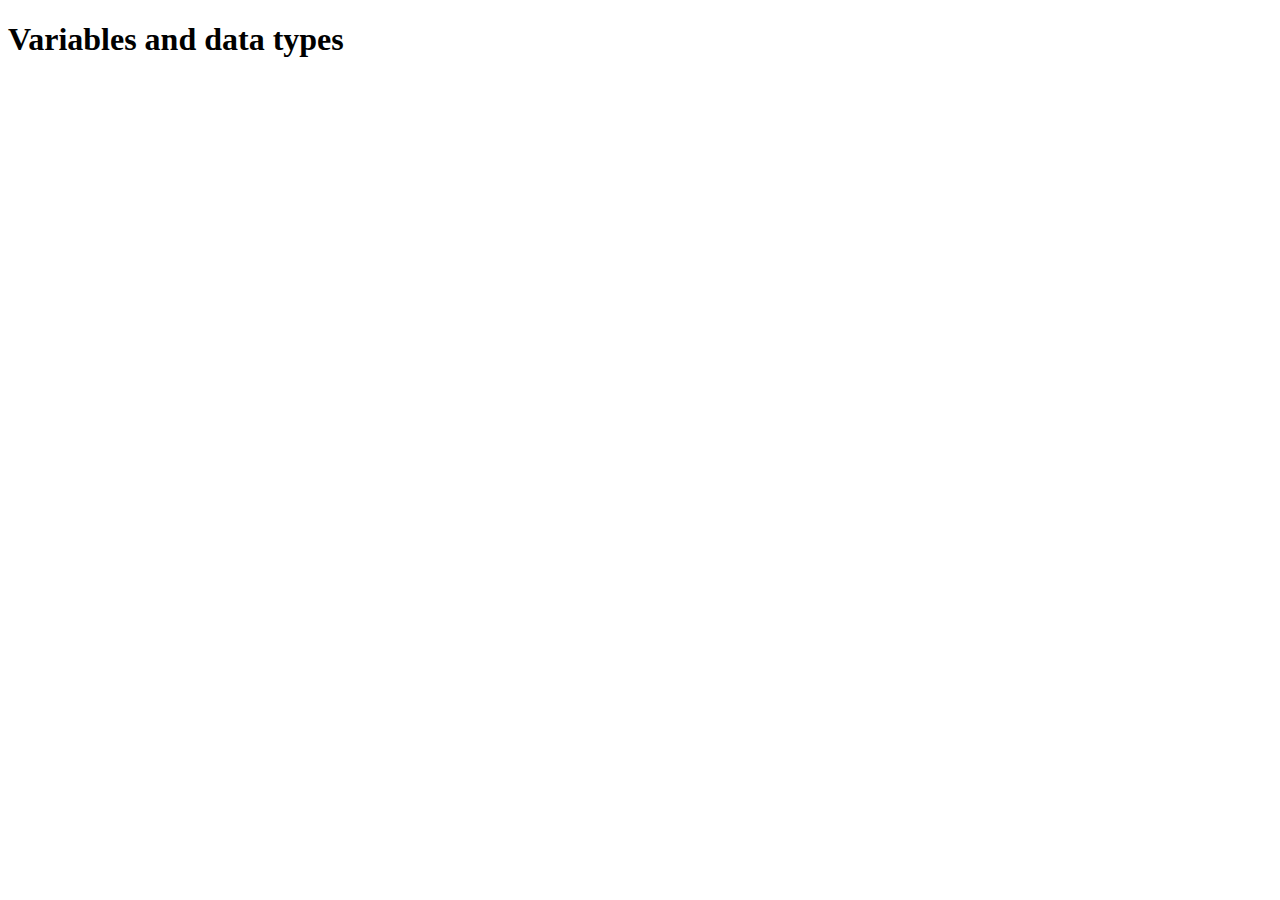
<file: Hw#1/index.html>
<!DOCTYPE html>
<html lang="ru">
<head>
    <meta charset="UTF-8">
    <meta name="viewport" content="width=device-width, initial-scale=10">
    <meta http-equiv="X-UA-Compatible" content="ie=edge">
    <title>Cursor hw#1.</title>
</head>
<body>
<h1>Variables and data types</h1>
<script src="./index.js"> </script>
</body>
</html>
</file>
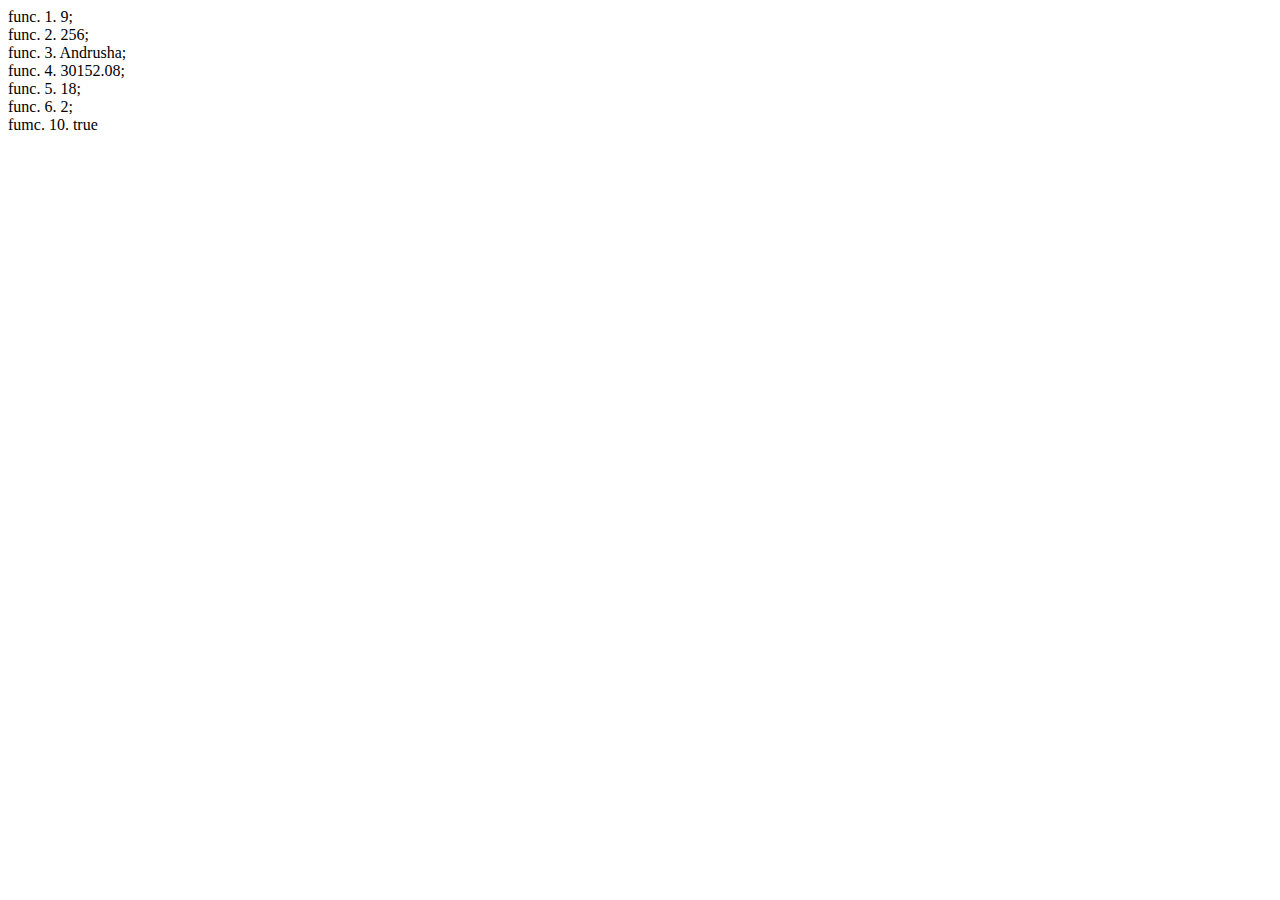
<file: Hw03/index.html>
<!DOCTYPE html>
<html lang="ru">
<head>
    <meta charset="UTF-8">
    <meta name="viewport" content="width=device-width, initial-scale=10">
    <meta http-equiv="X-UA-Compatible" content="ie=edge">
    <title>Cursor hw#3.</title>
</head>
<body>

<div id=divv></div>

<script src="./index.js"> </script>
</body>
</html>
</file>
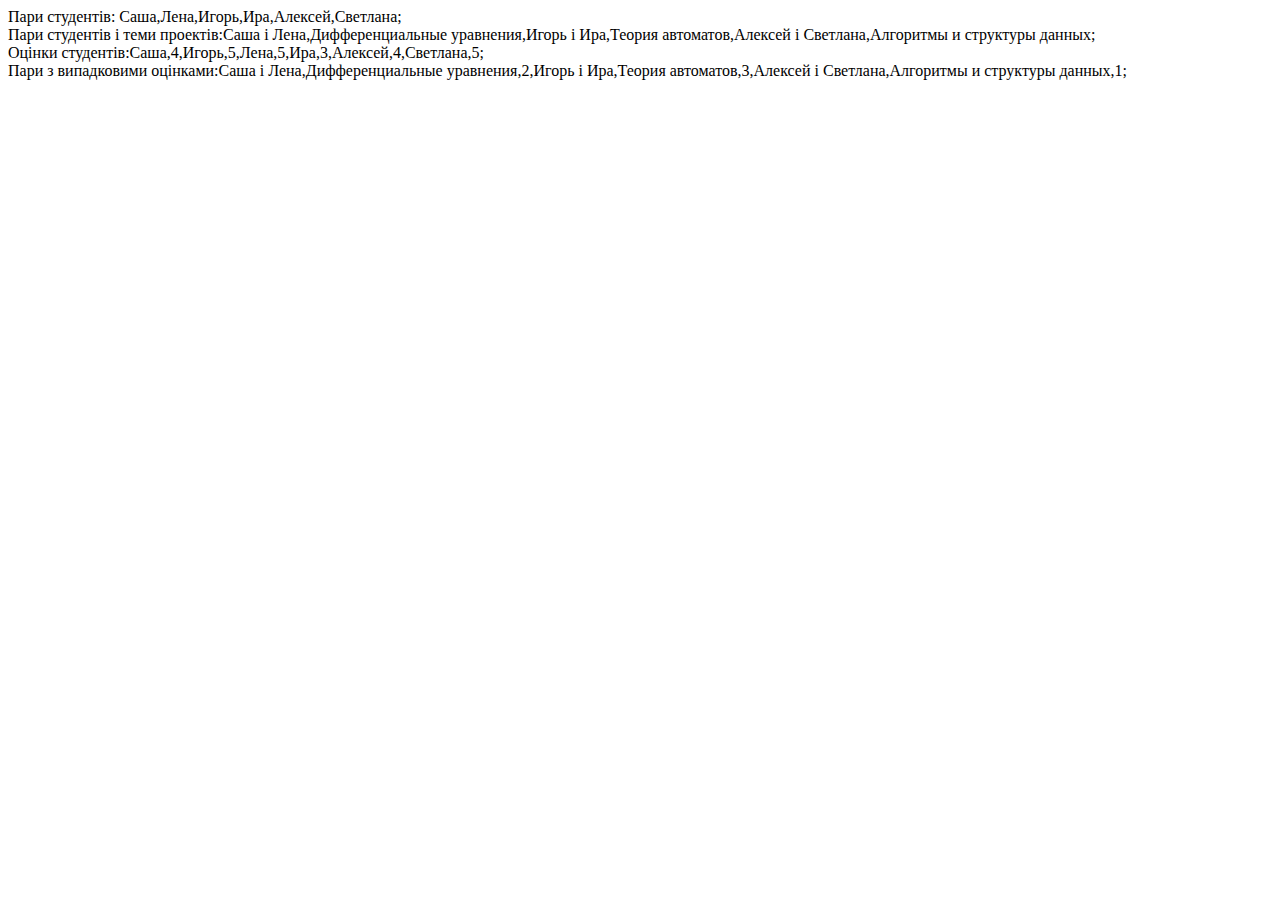
<file: Hw04/index.html>
<!DOCTYPE html>
<html lang="ru">
<head>
    <meta charset="UTF-8">
    <meta name="viewport" content="width=device-width, initial-scale=10">
    <meta http-equiv="X-UA-Compatible" content="ie=edge">
    <title>Cursor hw#4.</title>
</head>
<body>

<div id=divv></div>

<script src="./index.js"> </script>
</body>
</html>
</file>
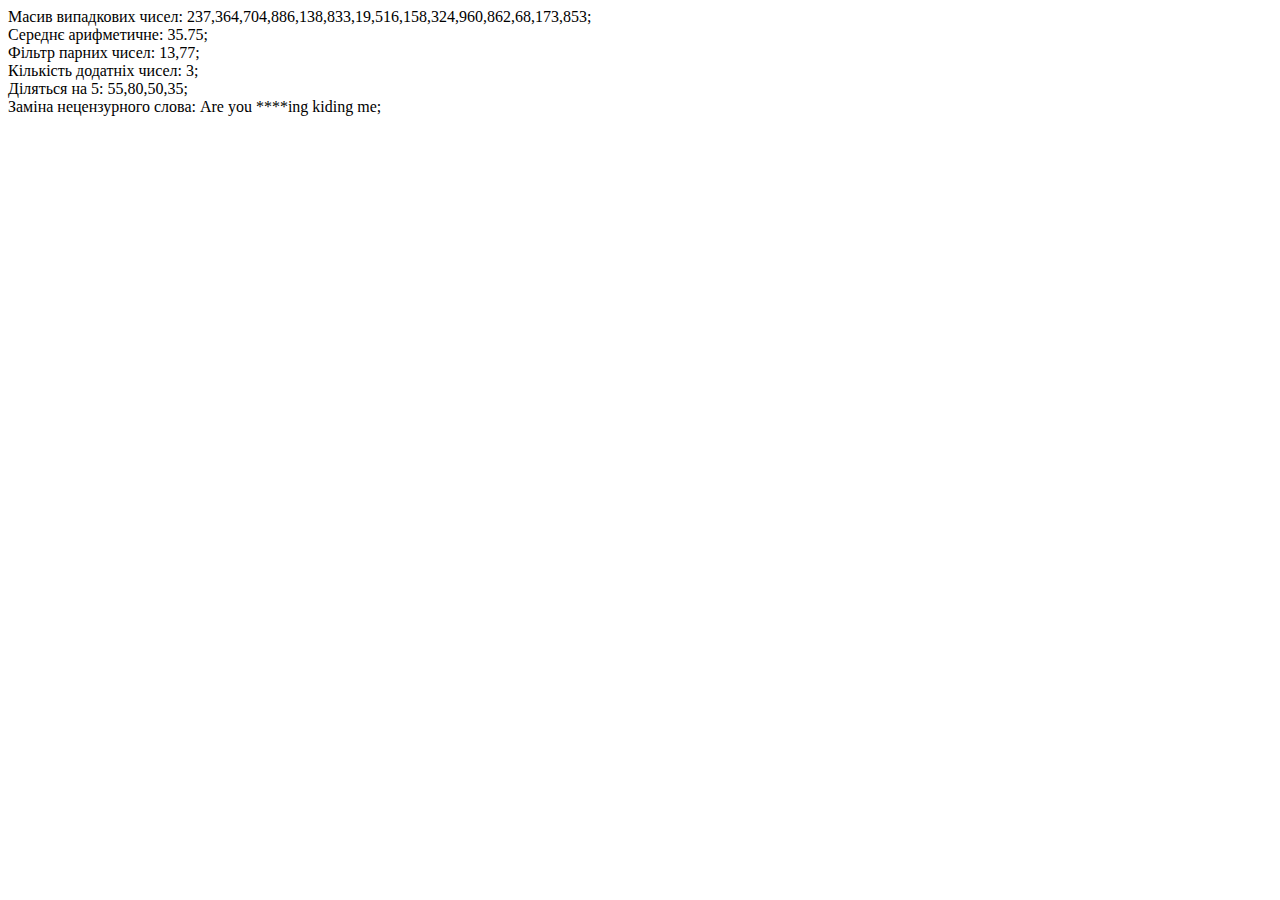
<file: Hw05/index.html>
<!DOCTYPE html>
<html lang="ru">
<head>
    <meta charset="UTF-8">
    <meta name="viewport" content="width=device-width, initial-scale=10">
    <meta http-equiv="X-UA-Compatible" content="ie=edge">
    <title>Cursor hw#5.</title>
</head>
<body>

<div id=divv></div>

<script src="./index.js"> </script>
</body>
</html>
</file>
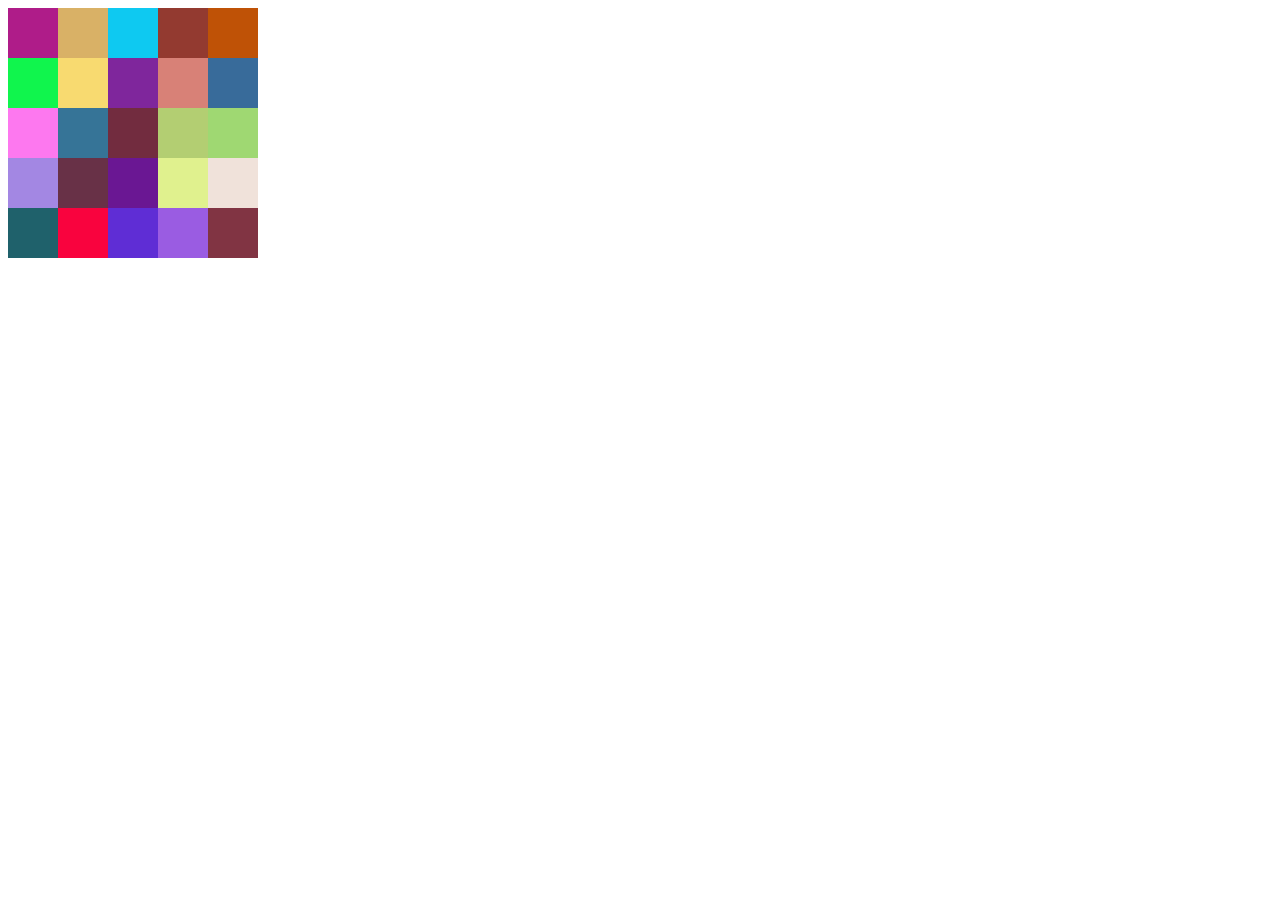
<file: Hw09/index.html>
<!DOCTYPE html>
<html lang="en">
<head>
    <meta charset="UTF-8">
    <title>Title</title>
    <link rel="stylesheet" href="./index.css">
</head>
<body>

<div id="container"></div>
<script src="./index.js"></script>
</body>
</html>
</file>
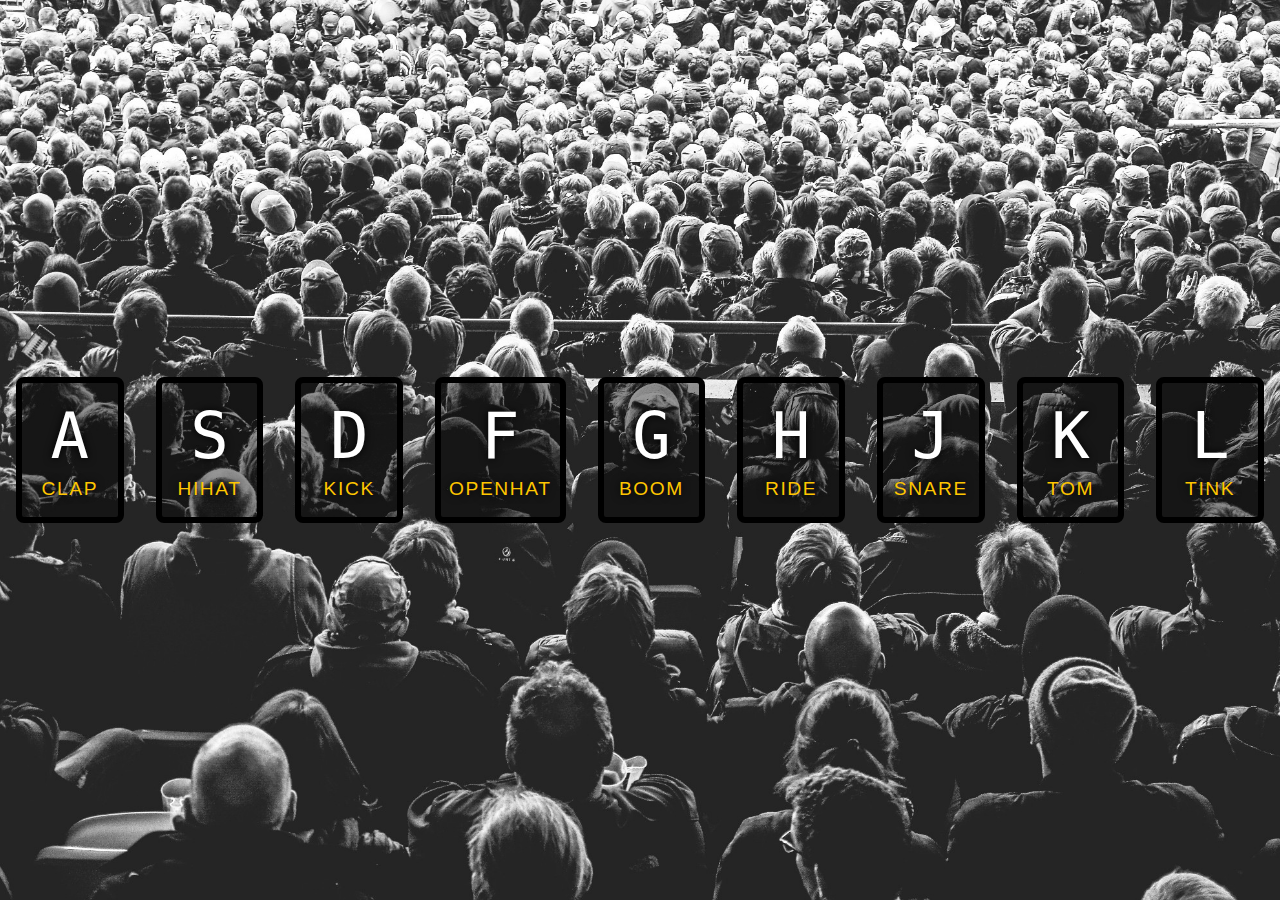
<file: Hw10/index.html>
<!DOCTYPE html>
<html lang="en">
<head>
  <meta charset="UTF-8">
  <meta name="viewport" content="width=device-width, initial-scale=1.0">
  <meta http-equiv="X-UA-Compatible" content="ie=edge">
  <link rel="stylesheet" href="./main.css">
  <title>CursorHW10</title>
</head>
<body>
    <div class="keys">
      <div data-key="65" class="key">
        <kbd>A</kbd>
        <span class="sound">clap</span>
      </div>
      <div data-key="83" class="key">
        <kbd>S</kbd>
        <span class="sound">hihat</span>
      </div>
      <div data-key="68" class="key">
        <kbd>D</kbd>
        <span class="sound">kick</span>
      </div>
      <div data-key="70" class="key">
        <kbd>F</kbd>
        <span class="sound">openhat</span>
      </div>
      <div data-key="71" class="key">
        <kbd>G</kbd>
        <span class="sound">boom</span>
      </div>
      <div data-key="72" class="key">
        <kbd>H</kbd>
        <span class="sound">ride</span>
      </div>
      <div data-key="74" class="key">
        <kbd>J</kbd>
        <span class="sound">snare</span>
      </div>
      <div data-key="75" class="key">
        <kbd>K</kbd>
        <span class="sound">tom</span>
      </div>
      <div data-key="76" class="key">
        <kbd>L</kbd>
        <span class="sound">tink</span>
      </div>
    </div>

    <audio data-key="65" src="sounds/clap.wav"></audio>
    <audio data-key="83" src="sounds/hihat.wav"></audio>
    <audio data-key="68" src="sounds/kick.wav"></audio>
    <audio data-key="70" src="sounds/openhat.wav"></audio>
    <audio data-key="71" src="sounds/boom.wav"></audio>
    <audio data-key="72" src="sounds/ride.wav"></audio>
    <audio data-key="74" src="sounds/snare.wav"></audio>
    <audio data-key="75" src="sounds/tom.wav"></audio>
    <audio data-key="76" src="sounds/tink.wav"></audio>
<script src="./index.js"></script>
</body>
</file>
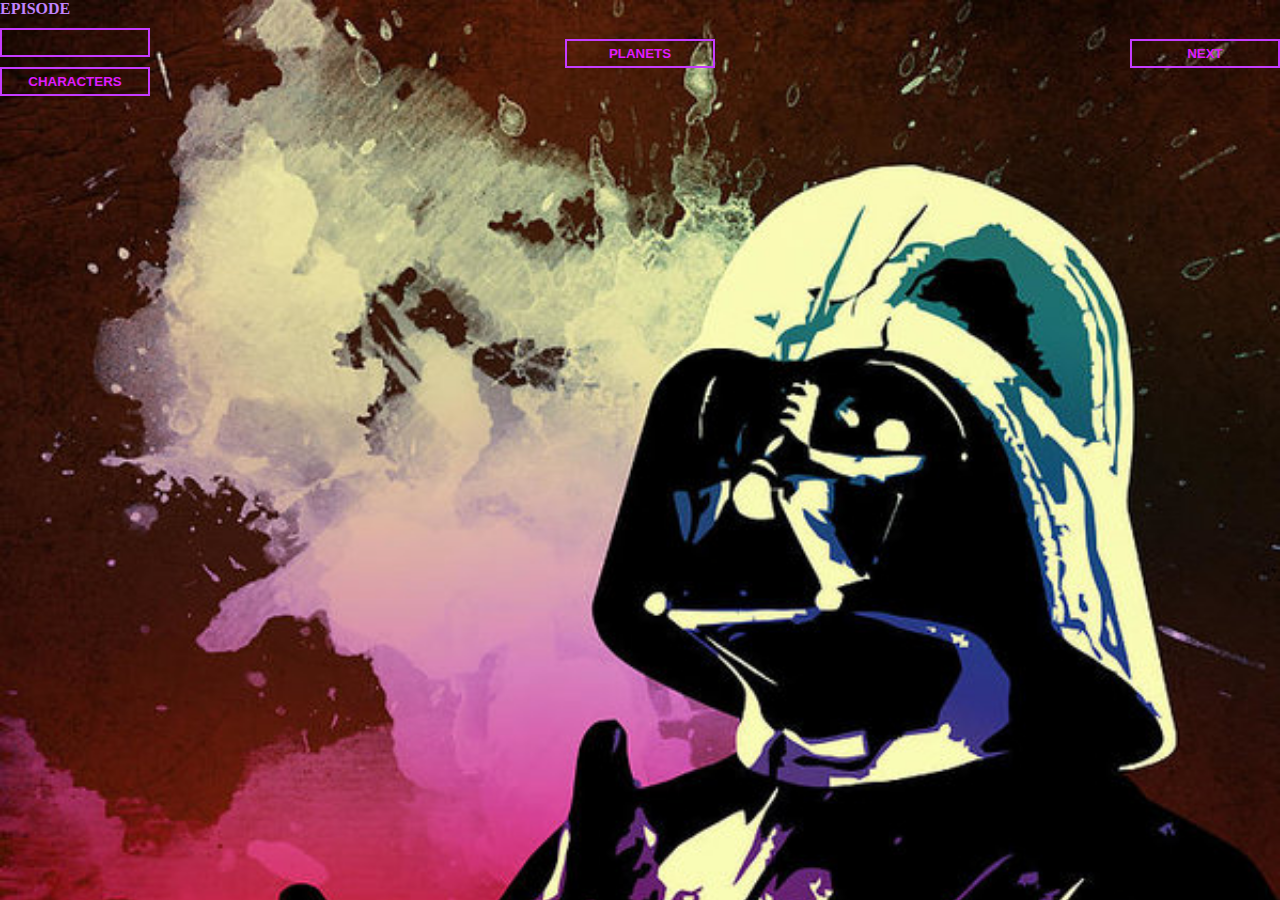
<file: Hw12/index.html>
<!DOCTYPE html>
<html lang="en">
<head>
    <meta charset="UTF-8">
    <meta name="viewport" content="width=device-width, initial-scale=1.0">
    <meta http-equiv="X-UA-Compatible" content="ie=edge">
    <link rel="stylesheet" href="./main.css">
    <title>Homework 12</title>
</head>
<body>
<div class="btn__container">
    <div class="characters__form">
        <label>Episode
            <input type="text">
        </label>
        <button class="btn__info btn__info--chars">Characters</button>
    </div>
    <button class="btn__info btn__info--planets">Planets</button>
    <button class="btn__info btn__info--next">Next</button>
</div>
<script src="./index.js"></script>
</body>
</html>
</file>
<file: Hw09/index.css>
#container {
    width: 250px;
    height: 250px;
    display: flex;
    flex-wrap: wrap;
}
</file>
<file: Hw10/main.css>
html, body {
  width: 100%;
  height: 100%;
  margin: 0;
  padding: 0;
  font-family: sans-serif;
}

.keys {
  width: 100%;
  min-height: 100vh;
  background: url('image/people.jpg') bottom center;
  background-size: cover;
  display: flex;
  flex: 1;
  align-items: center;
  justify-content: center;
}

.key {
  border: .4rem solid black;
  border-radius: .5rem;
  margin: 1rem;
  font-size: 1.5rem;
  padding: 1rem .5rem;
  transition: all .07s ease;
  width: 10rem;
  text-align: center;
  color: white;
  background: rgba(0,0,0,0.4);
  text-shadow: 0 0 .5rem black;
}

.playing {
  transform: scale(1.1);
  border-color: #ffc600;
  box-shadow: 0 0 1rem #ffc600;
}

kbd {
  display: block;
  font-size: 4rem;
}

.sound {
  font-size: 1.2rem;
  text-transform: uppercase;
  letter-spacing: .1rem;
  color: #ffc600;
}
</file>
<file: Hw12/main.css>
* {
    box-sizing: border-box;
}

body {
    margin: 0;
    background-image: url('./image/dart.jpg');
    background-size: cover;
    background-position: top;
}

button, input, .character__block {
    display: block;
    outline: none;
    color: #e01cff;
    text-transform: uppercase;
    padding: 5px 10px;
    font-weight: bold;
    border: 2px solid #c63cff;
    background: transparent;
    margin-top: 10px;
    width: 150px;
    cursor: pointer;
}

li {
    display: block;
}

label {
    color: #c184ff;
    font-weight: bold;
    text-transform: uppercase;
}


.container {
    margin-top: 20px;
}

.btn__container {
    display: flex;
    justify-content: space-between;
    align-items: center;
}


.characters__form {
    display: flex;
    flex-direction: column;
}

.character__block {
    border-radius: 25px;
    background: #ff5831;
    padding: 20px;
    width: 50%;
    margin: 0 auto;
    margin-bottom: 15px;
}
</file>
